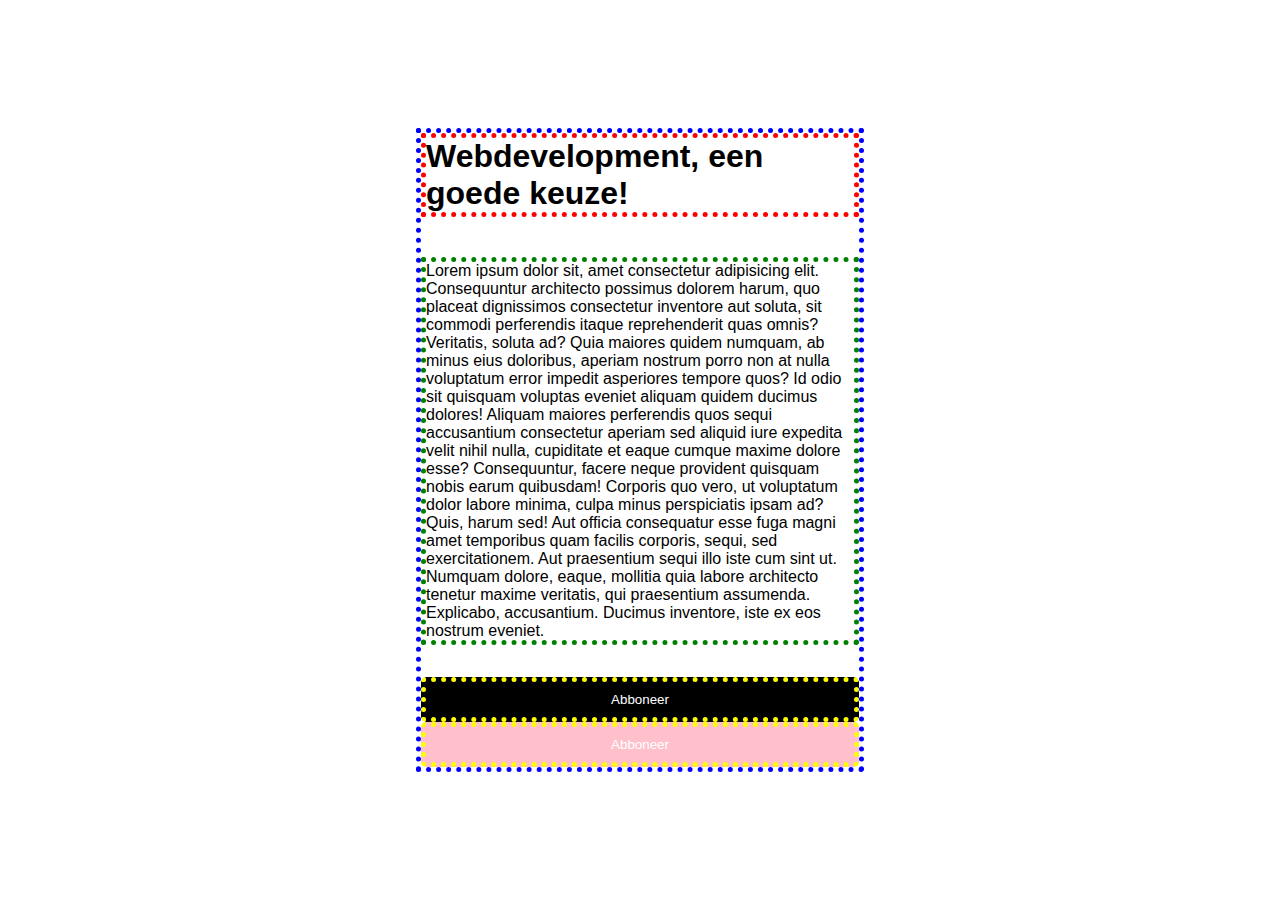
<file: F2M3FRO-px-master/index.html>
<!DOCTYPE html>
<html lang="en">
<head>
    <meta charset="UTF-8">
    <meta http-equiv="X-UA-Compatible" content="IE=edge">
    <meta name="viewport" content="width=device-width, initial-scale=1.0">
    <title>px vs rem</title>
    <link rel="stylesheet" href="style.css">
</head>
<body>
    <article>
        <h1>Webdevelopment, een goede keuze!</h1>
        <p>Lorem ipsum dolor sit, amet consectetur adipisicing elit. Consequuntur architecto possimus dolorem harum, quo placeat dignissimos consectetur inventore aut soluta, sit commodi perferendis itaque reprehenderit quas omnis? Veritatis, soluta ad?
        Quia maiores quidem numquam, ab minus eius doloribus, aperiam nostrum porro non at nulla voluptatum error impedit asperiores tempore quos? Id odio sit quisquam voluptas eveniet aliquam quidem ducimus dolores!
        Aliquam maiores perferendis quos sequi accusantium consectetur aperiam sed aliquid iure expedita velit nihil nulla, cupiditate et eaque cumque maxime dolore esse? Consequuntur, facere neque provident quisquam nobis earum quibusdam!
        Corporis quo vero, ut voluptatum dolor labore minima, culpa minus perspiciatis ipsam ad? Quis, harum sed! Aut officia consequatur esse fuga magni amet temporibus quam facilis corporis, sequi, sed exercitationem.
        Aut praesentium sequi illo iste cum sint ut. Numquam dolore, eaque, mollitia quia labore architecto tenetur maxime veritatis, qui praesentium assumenda. Explicabo, accusantium. Ducimus inventore, iste ex eos nostrum eveniet.</p>
        <button id="button" class="btn">Abboneer</button>
        <button class="btn btn2">Abboneer</button>
    </article>
</body>
</html>
</file>
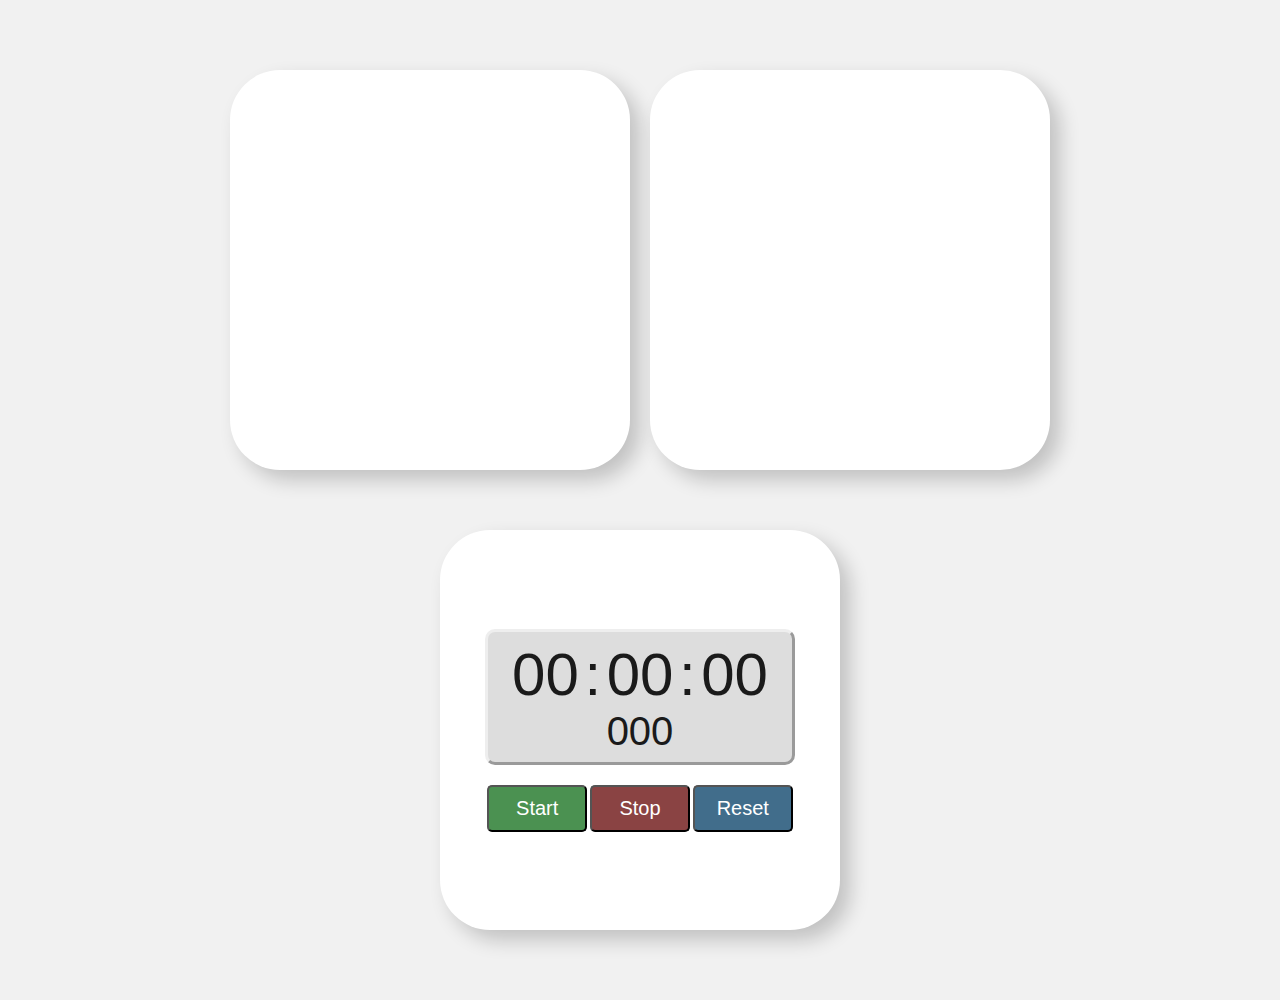
<file: stopwatch/index.html>
<!DOCTYPE html>
<html lang="en">
    <head>
        <meta charset="UTF-8" />
        <meta http-equiv="X-UA-Compatible" content="IE=edge" />
        <meta name="viewport" content="width=device-width, initial-scale=1.0" />
        <link rel="stylesheet" href="css/style.css" />
        <script src="js/main.js" defer></script>
        <title>Mijn eerste dashboard</title>
    </head>
    <body>
        <article class="card"></article>
        <article class="card"></article>
        <article class="card card--stopwatch">
            <div class="spanWrapper">
                <div>
                    <span class="timerText" id="js--hoursTimer">00</span>
                    <span class="timerText">:</span>
                    <span class="timerText" id="js--minutesTimer">00</span>
                    <span class="timerText">:</span>
                    <span class="timerText" id="js--secondsTimer">00</span>
                </div>
                <p class="timerText miliText" id="js--milisecondsTimer">000</p>
            </div>
            <section class="buttonWrapper">
                <button class="button button--start" id="js--start">Start</button>
                <button class="button button--stop" id="js--stop">Stop</button>
                <button class="button button--reset" id="js--reset">Reset</button>
            </section>
        </article>
    </body>
</html>
</file>
<file: F2M3FRO-px-master/style.css>
* {
	margin: 0;
	padding: 0;
	box-sizing: border-box;
}

#button {
	background: black;
}

body {
	font-family: sans-serif;
	display: flex;
	justify-content: center;
	align-items: center;
	min-height: 100vh;
	font-size: 1rem;
}

article {
	width: 35vw;
	border: 5px dotted blue;
}

h1 {
	font-size: 2rem;
	margin-bottom: 2.5rem;
	border: 5px dotted red;
}

p {
	margin-bottom: 2rem;
	border: 5px dotted green;
}

button {
	outline: none;
	border: none;
	background: green;
	color: white;
	font-family: sans-serif;
	padding: 10px 20px;
	border-radius: 5px;
	border: 5px dotted yellow;
	width: 100%;
}

.btn {
	background: blue;
}

.btn.btn2 {
	background: pink;
}

@media screen and (max-width: 62.5rem) {
	article {
		width: 80vw;
	}
}
</file>
<file: stopwatch/css/style.css>
* {
	padding: 0;
	margin: 0;
	box-sizing: border-box;
}

html {
	font-size: 62.5%;
}

body {
	min-height: 100vh;
	font-size: 1rem;
	background: rgb(241, 241, 241);
	display: flex;
	gap: 2rem;
	justify-content: center;
	align-items: center;
	margin: 5rem;
	flex-wrap: wrap;
	font-family: sans-serif;
}

.card {
	width: 40rem;
	height: 40rem;
	box-shadow: 1rem 1rem 2rem 0px rgba(0, 0, 0, 0.2);
	border-radius: 5rem;
	flex-shrink: 0;
	gap: 2rem;
	background: white;
}

.card--slider {
	display: flex;
	justify-content: center;
	align-items: center;
	flex-direction: column;
	gap: 3rem;
	padding: 4rem;
}

.card--stopwatch {
	display: flex;
	justify-content: center;
	align-items: center;
	flex-direction: column;
}

.card--slider > h2 {
	font-size: 500%;
}

.card--slider > input {
	width: 100%;
	appearance: none;
	-webkit-appearance: none;
	border-radius: 5rem;
	background: linear-gradient(to right, #feac5e, #c779d0, #4bc0c8);
}

.card--slider > input[type="range"]::-webkit-slider-thumb {
	-webkit-appearance: none;
	border: none;
	height: 2.5rem;
	width: 2.5rem;
	border-radius: 50%;
	background: linear-gradient(to right, #feac5e, #c779d0, #4bc0c8);
	margin: -0.4rem 0;
}

.button {
	padding: 1rem 2rem;
	font-size: 200%;
	border-radius: 0.5rem;
	color: white;
	width: 10rem;
}

.button--start {
	background: rgb(75, 145, 81);
}

.button--stop {
	background: #8a4343;
}

.button--reset {
	background: #416d8b;
}

.timerText {
	font-size: 300%;
	color: rgb(26, 26, 26);
}

.spanWrapper {
	background: rgb(221, 221, 221);
	border-radius: 1rem;
	padding: 0.8rem 2rem;
	border-style: outset;
	border-color: -internal-light-dark(rgb(118, 118, 118), rgb(133, 133, 133));
	width: 31rem;
	display: flex;
	flex-direction: column;
	align-items: center;
	font-size: 200%;
}

.miliText {
	font-size: 200%;
}
</file>
